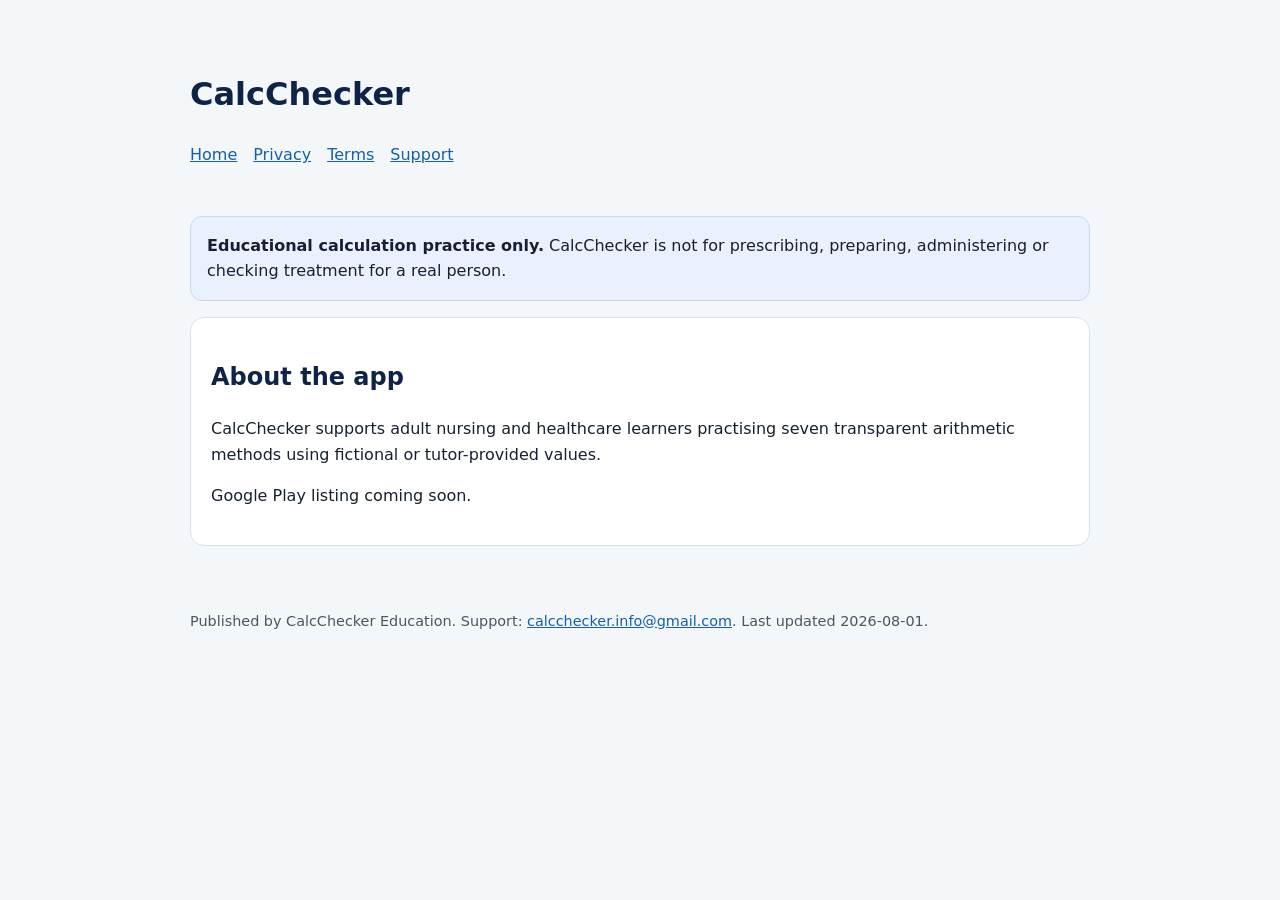
<file: index.html>
<!doctype html><html lang="en-GB"><head><meta charset="utf-8"><meta name="viewport" content="width=device-width,initial-scale=1"><title>CalcChecker</title><link rel="stylesheet" href="styles.css"></head><body><header><h1>CalcChecker</h1><nav><a href="index.html">Home</a><a href="privacy.html">Privacy</a><a href="terms.html">Terms</a><a href="support.html">Support</a></nav></header><main><div class="warning"><strong>Educational calculation practice only.</strong> CalcChecker is not for prescribing, preparing, administering or checking treatment for a real person.</div><section class="card"><h2>About the app</h2><p>CalcChecker supports adult nursing and healthcare learners practising seven transparent arithmetic methods using fictional or tutor-provided values.</p><p>Google Play listing coming soon.</p></section></main><footer>Published by CalcChecker Education. Support: <a href="mailto:calcchecker.info@gmail.com">calcchecker.info@gmail.com</a>. Last updated 2026-08-01.</footer></body></html>
</file>
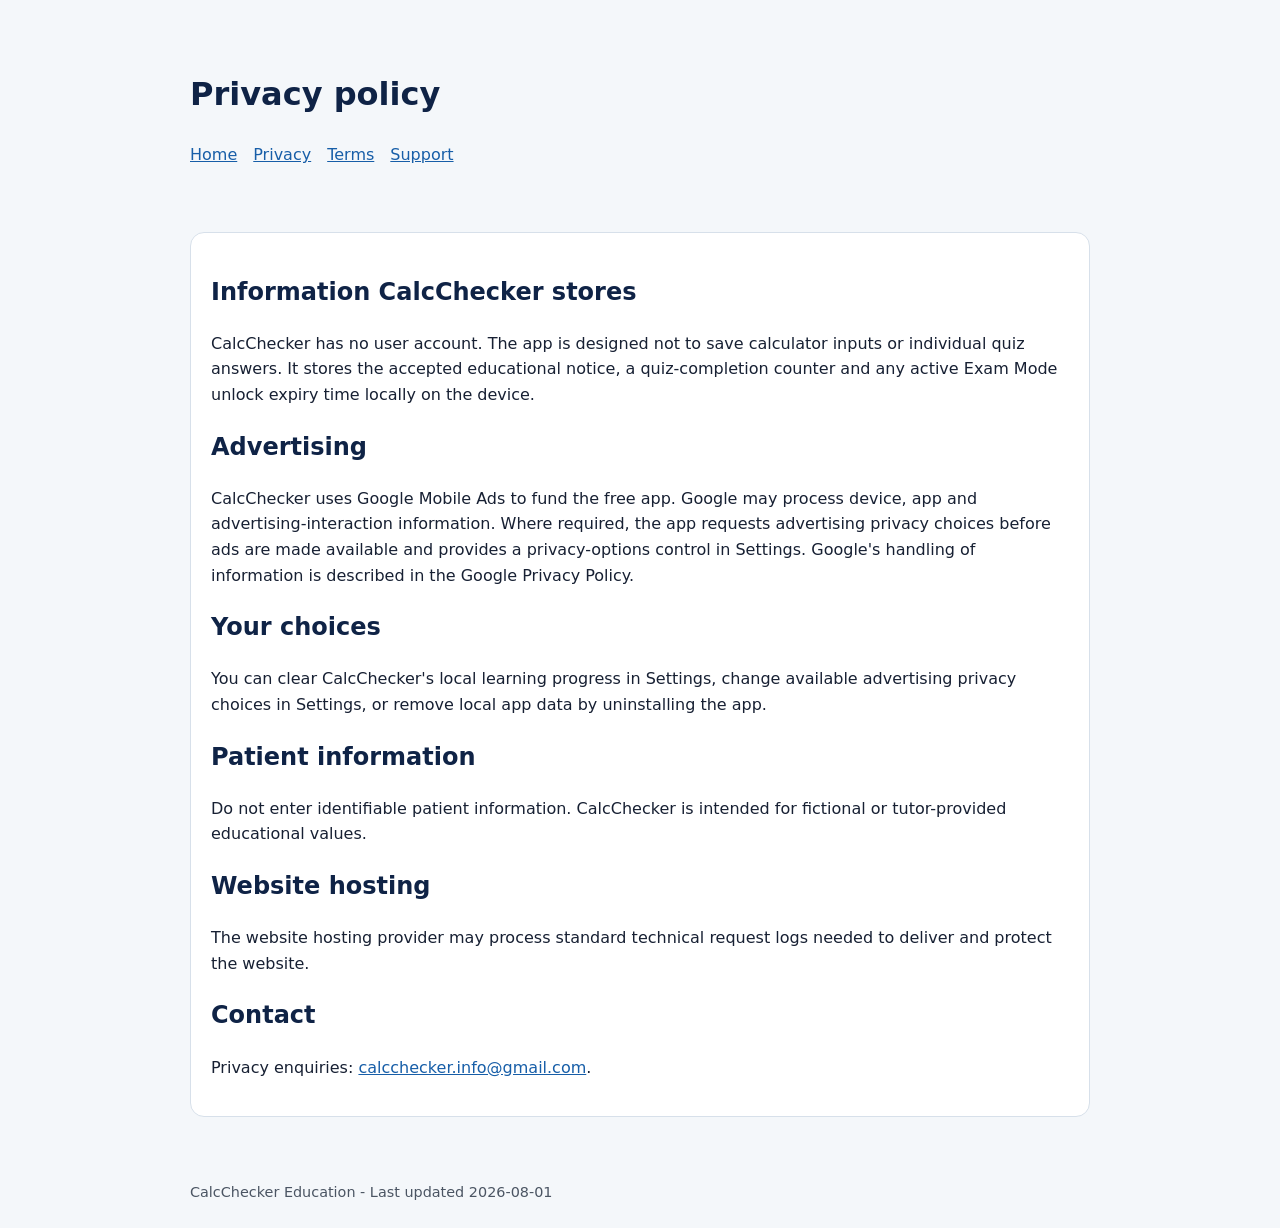
<file: privacy.html>
<!doctype html><html lang="en-GB"><head><meta charset="utf-8"><meta name="viewport" content="width=device-width,initial-scale=1"><title>Privacy - CalcChecker</title><link rel="stylesheet" href="styles.css"></head><body><header><h1>Privacy policy</h1><nav><a href="index.html">Home</a><a href="privacy.html">Privacy</a><a href="terms.html">Terms</a><a href="support.html">Support</a></nav></header><main><section class="card"><h2>Information CalcChecker stores</h2><p>CalcChecker has no user account. The app is designed not to save calculator inputs or individual quiz answers. It stores the accepted educational notice, a quiz-completion counter and any active Exam Mode unlock expiry time locally on the device.</p><h2>Advertising</h2><p>CalcChecker uses Google Mobile Ads to fund the free app. Google may process device, app and advertising-interaction information. Where required, the app requests advertising privacy choices before ads are made available and provides a privacy-options control in Settings. Google's handling of information is described in the Google Privacy Policy.</p><h2>Your choices</h2><p>You can clear CalcChecker's local learning progress in Settings, change available advertising privacy choices in Settings, or remove local app data by uninstalling the app.</p><h2>Patient information</h2><p>Do not enter identifiable patient information. CalcChecker is intended for fictional or tutor-provided educational values.</p><h2>Website hosting</h2><p>The website hosting provider may process standard technical request logs needed to deliver and protect the website.</p><h2>Contact</h2><p>Privacy enquiries: <a href="mailto:calcchecker.info@gmail.com">calcchecker.info@gmail.com</a>.</p></section></main><footer>CalcChecker Education - Last updated 2026-08-01</footer></body></html>
</file>
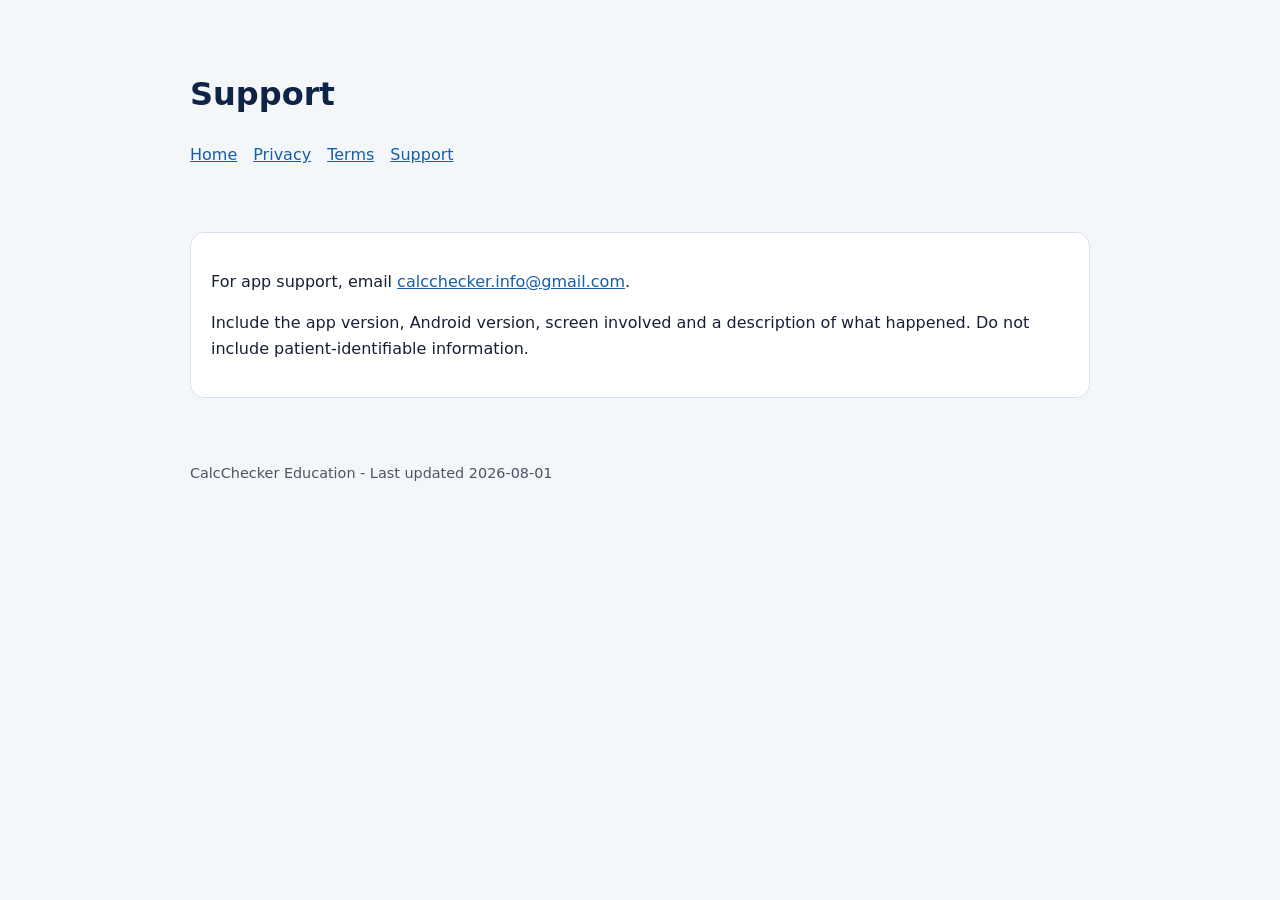
<file: support.html>
<!doctype html><html lang="en-GB"><head><meta charset="utf-8"><meta name="viewport" content="width=device-width,initial-scale=1"><title>Support - CalcChecker</title><link rel="stylesheet" href="styles.css"></head><body><header><h1>Support</h1><nav><a href="index.html">Home</a><a href="privacy.html">Privacy</a><a href="terms.html">Terms</a><a href="support.html">Support</a></nav></header><main><section class="card"><p>For app support, email <a href="mailto:calcchecker.info@gmail.com">calcchecker.info@gmail.com</a>.</p><p>Include the app version, Android version, screen involved and a description of what happened. Do not include patient-identifiable information.</p></section></main><footer>CalcChecker Education - Last updated 2026-08-01</footer></body></html>
</file>
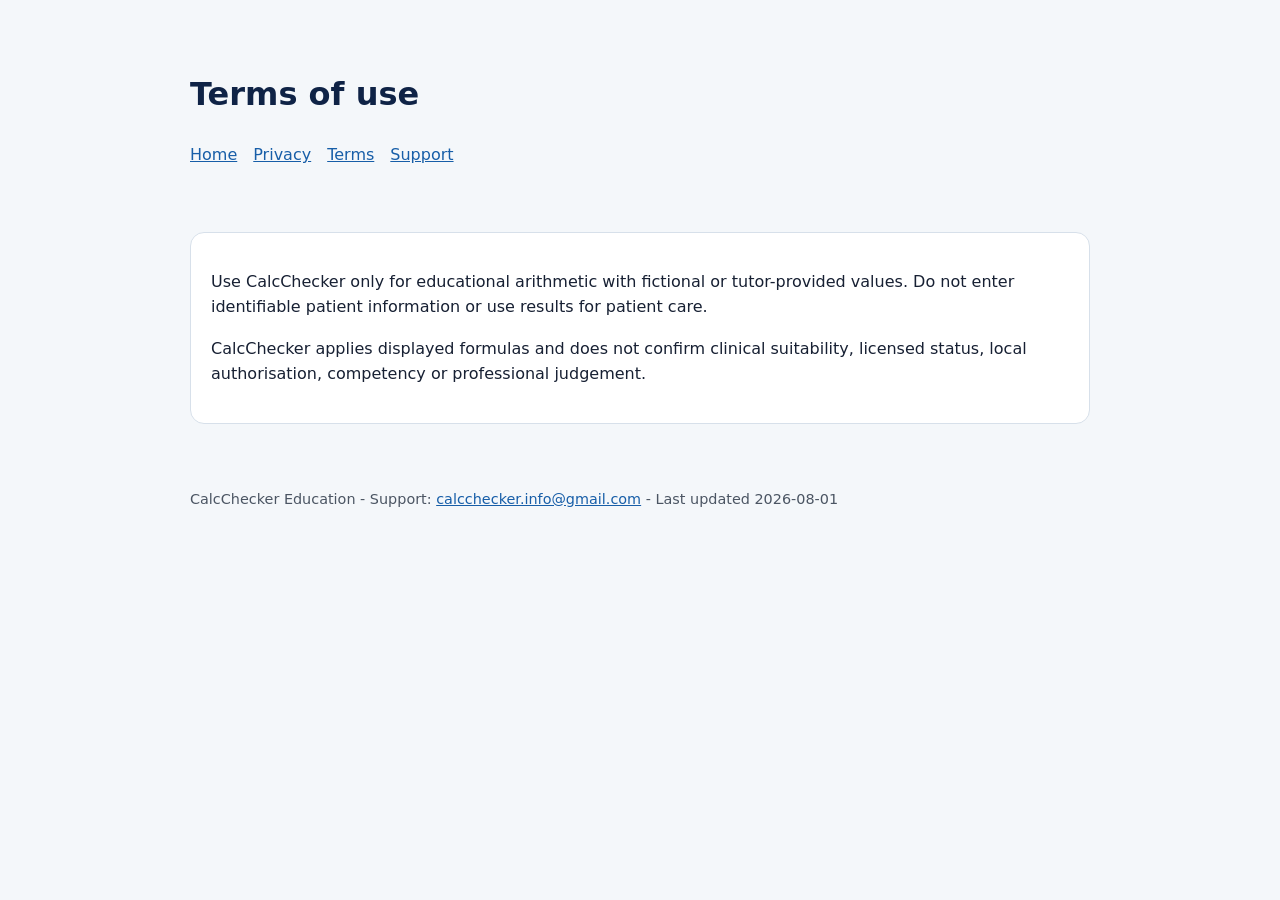
<file: terms.html>
<!doctype html><html lang="en-GB"><head><meta charset="utf-8"><meta name="viewport" content="width=device-width,initial-scale=1"><title>Terms - CalcChecker</title><link rel="stylesheet" href="styles.css"></head><body><header><h1>Terms of use</h1><nav><a href="index.html">Home</a><a href="privacy.html">Privacy</a><a href="terms.html">Terms</a><a href="support.html">Support</a></nav></header><main><section class="card"><p>Use CalcChecker only for educational arithmetic with fictional or tutor-provided values. Do not enter identifiable patient information or use results for patient care.</p><p>CalcChecker applies displayed formulas and does not confirm clinical suitability, licensed status, local authorisation, competency or professional judgement.</p></section></main><footer>CalcChecker Education - Support: <a href="mailto:calcchecker.info@gmail.com">calcchecker.info@gmail.com</a> - Last updated 2026-08-01</footer></body></html>
</file>
<file: styles.css>
body{font-family:system-ui,-apple-system,sans-serif;margin:0;color:#172033;background:#f4f7fa;line-height:1.6}main,header,footer{max-width:900px;margin:auto;padding:24px}header{padding-top:48px}h1,h2{color:#0f2346}nav a{margin-right:16px}.card{background:#fff;border:1px solid #d7e0ea;border-radius:14px;padding:20px;margin:16px 0}a{color:#175ea8}footer{font-size:.9rem;color:#4b5563}.warning{background:#e9f1ff;border:1px solid #c8d8ee;border-radius:12px;padding:16px}
</file>
